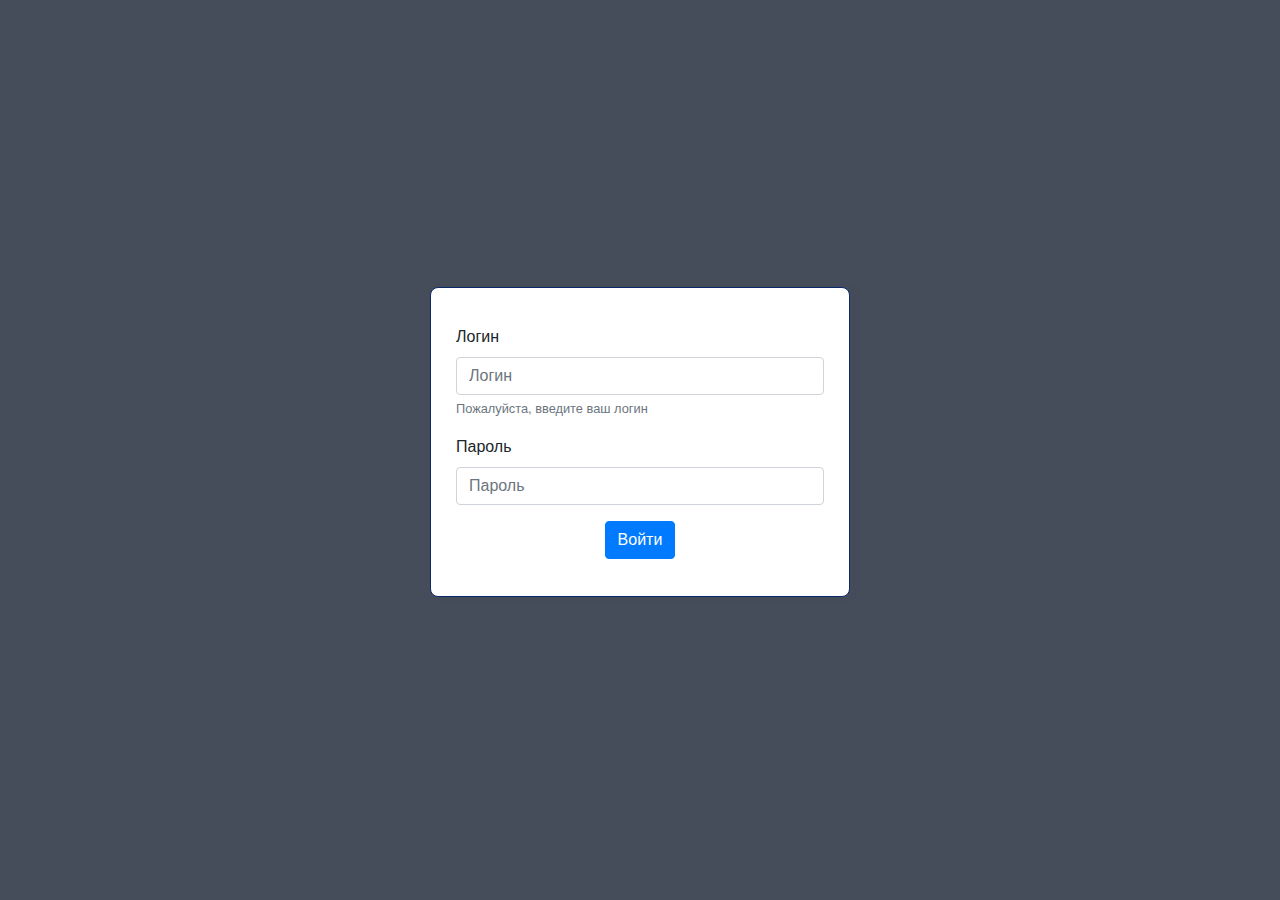
<file: index.html>
<!doctype html>
<html>
  <head>
    <title>Технические средства информатизации</title>
    <link rel="stylesheet" href="styles.css">
    <link href="https://fonts.googleapis.com/css?family=Noto+Serif" rel="stylesheet">
    <link href="https://fonts.googleapis.com/css?family=Roboto" rel="stylesheet">
    <link rel="stylesheet" href="https://stackpath.bootstrapcdn.com/bootstrap/4.3.1/css/bootstrap.min.css" integrity="sha384-ggOyR0iXCbMQv3Xipma34MD+dH/1fQ784/j6cY/iJTQUOhcWr7x9JvoRxT2MZw1T" crossorigin="anonymous">
  </head>
  <body>
    <header class="typ-header" id="typ-header">
      <div >
        <div class="typ-logo"></div>
        <div class="typ-menu">
          <p onclick="scrollToSection('typ-benefits-section')">Общие сведения</p>
          <p onclick="scrollToSection('typ-service-section')">Классификация</p>
          <p onclick="scrollToSection('typ-about-section')">Поколения ЭВМ</p>
          <p onclick="scrollToSection('typ-news-section')">Сетевые ЭВМ</p>
          <p onclick="scrollToSection('typ-contacts-section')">Список источников</p>
          <p onclick="scrollToSection('typ-contacts-section')">Вопросы к теоретическому материалу</p>
          <p onclick="logout()">Выйти</p>
        </div>
      </div>
    </header>

    <section class="typ-main-image-section">
      <div class="typ-main-image"></div>
      <div class="typ-tagline">Технические средства информатизации – это совокупность систем, машин, приборов, механизмов, устройств и прочих видов оборудования, предназначенных для автоматизации различных технологических процессов информатики, причем таких, выходным продуктом которых является информация (данные), используемые для удовлетворения информационных потребностей в разных областях деятельности общества </div>
    </section>

    <section class="typ-benefits-section" id="typ-benefits-section">
      <div class="typ-fix-width" id="benefits-container"></div>
    </section>

    <section class="typ-service-section" id="typ-service-section">
      <div class="typ-fix-width typ-section-title"> 
        <h2>КЛАССИФИКАЦИЯ ЭВМ</h2>
      </div>
      <div class="typ-fix-width">
        <p>
          Классификация по размерам
        </p>
        <p>
          СуперЭВМ для решения крупномасштабных вычислительных задач, для обслуживания крупнейших информационных банков данных.
          Большие ЭВМ для комплектования ведомственных, территориальных и региональных вычислительных центров.
          Средние ЭВМ широкого назначения для управления сложными технологическими производственными процессами. ЭВМ этого типа могут использоваться и для управления распределенной обработкой информации в качестве сетевых серверов.
          Малые компьютеры (мини ЭВМ).Эти мини суперкомпьютеры являются наиболее эффективными и компактными системами обработки информации, как научного, так и специального назначения, в том числе для обработки телеметрической информации в реальном масштабе времени. Подобные суперкомпьютеры могут стать основой самых совершенных прикладных систем военного назначения. 
          Персональные и профессиональные ЭВМ, позволяющие удовлетворять индивидуальные потребности пользователей. На базе этого класса ЭВМ строятся автоматизированные рабочие места для специалистов различного уровня.
          Встраиваемые микропроцессоры, осуществляющие автоматизацию управления отдельными устройствами и механизмами
        </p>
        <p>
          Классификация по месту и роли ЭВМ в сети
        </p>
        <p>
          С развитием сетевых технологий все больше начинает использоваться другой классификационный признак, отражающий место и роль ЭВМ в сети. Согласно ему классификация принимает следующий вид.

          Мощные машины и вычислительные системы для управления гигантскими сетевыми хранилищами информации - предназначаются для обслуживания крупных сетевых банков данных и банков знаний. По своим характеристикам их можно отнести к классу суперЭВМ, но в отличие от них они являются более специализированными и ориентированными на обслуживание мощных потоков информации.

          Кластерные структуры - представляют собой многомашинные распределенные вычислительные системы, объединяющие под единым управлением несколько серверов. Это позволяет гибко управлять ресурсами сети, обеспечивая необходимую производительность, надежность, готовность и другие характеристики.

          Серверы - это вычислительные машины и системы, управляющие определенным видом ресурсов сети. Различают файл-серверы, серверы приложений, факс - серверы, почтовые, коммуникационные, Web-серверы и др.

          Рабочие станции – представляют собой наличие в сетях абонентских пунктов, ориентированных на работу профессиональных пользователей с сетевыми ресурсами. Этот термин как бы отделяет их от ПЭВМ, обеспечивающих работу основной массы непрофессиональных пользователей, работающих обычно в автономном режиме.

          Сетевые компьютеры - представляют собой упрощенные персональные компьютеры, вплоть до карманных персональных компьютеров. Они становятся еще одним стандартом, объединяющим целый класс компьютеров, который получает массовое производство и распространение. Их применение позволяет аккумулировать вычислительные мощности и все виды вычислительных услуг на серверах в сетях ЭВМ. В связи с этим отпадает необходимость каждому пользователю иметь собственные автономные средства обработки. Очень многие из них могут обращаться к вычислительным ресурсам сетей с помощью простейших средств доступа - сетевых компьютеров. Требуемая информация и нужные виды ее обработки будут выполнены серверами сети, а пользователи получают уже готовые, требуемые им результаты.

          Уже теперь понятие “сетевой компьютер” отождествляется с целым спектром моделей, различающихся своими функциональными возможностями. Чаще всего под сетевым компьютером понимают достаточно дешевый компьютер с малой оперативной памятью, с отсутствием жесткого и гибкого дисков и со слабым программным обеспечением. Стоимость сетевого компьютера должна быть намного ниже стоимости персонального компьютера достаточно сложной конфигурации.   
        </p>
        <p>
          Классификация сетевых компьютеров в соответствии с их возможностями по представлению данных, выполнения отдельных простейших программ и приложений
        </p>
        <p>
          •	Windows-терминалы (Windows-based Terminal, WBT) – настольные и мобильные персональные компьютеры (ПК) с операционной системой Windows СЕ. Рассчитаны на запуск приложений на сервере и получение от него данных;<br>
          •	простейшие универсальные сетевые компьютеры (“тонкие клиенты”) – настольные ПК с доступом к различным сетевым ресурсам. Практически все требуемые пользователям программы должны выполняться на сервере;<br>
          •	сетевые компьютеры Java (Java Net PC), способные выполнять простейшие Java-программы;<br>
          •	достаточно мощные сетевые компьютеры (Net PC) – настольные ПК с резидентной операционной системой, способные работать с большинством приложений.<br> 
        </p>
        <p>
          Классификация персональных компьютеров
        </p>
        <p>
          1.	настольный ПК (Dessktop или Tabletop) - малогабаритная ЭВМ настольного типа, обычно состоящая из системного блока, содержащего целый ряд устройств, обеспечивающих работу компьютера, клавиатуры, позволяющей вводить информацию в компьютер, и монитора (дисплея), предназначенного для изображения графической и текстовой информации. Настольные ПК отличаются друг от друга формой и расположением (горизонтального/вертикального) корпуса системного блока - это могут быть так называемые:<br>
          o	настольные персональные компьютеры (ПК) башенного типа (tower),<br>
          o	большие настольные ПК (Big),<br>
          o	средние настольные ПК (Midi),<br>
          o	малые настольные ПК (Mini),<br>
          o	настольные ПК малютки (Baby),<br>
          o	настольные ПК слимы (Slim),<br>
          o	настольные ПК “размером книги” (Book Size),<br>
          2.	портативные (Portable) или мобильные (Mobile) ПК - представляют собой меньшие по размеру по сравнению с настольными ПК, имеющие встроенное автономное питание, и у которых системный блок, монитор и клавиатура заключены в один корпус, конструктивно, как крышка и клавиатура. Эти ПК могут быть следующих видов:<br>
          o	“блокнотные” ПК (Notebook) - ПЭВМ типа записной книжки или другими словами “компьютер - блокнот”;<br>
          o	“наколенный” ПК (Lap top) - ПЭВМ, размеры и масса которого позволяют работать с ним “на коленях”;<br>
          o	“подблокнотные” ПК (Subnotbook) - ПЭВМ меньшего размера, чем “блокнотные” и “наколенные” ПК;<br>
          o	cредний класс, ультра-портативные ноутбуки (ultra portables) - предназначен для полноценной работы в дороге<br>
          o	класс "тяжелых", или полновесных ноутбуков (full-size notebooks) - полноценно заменяют рабочий ПК, с большим экраном, дополнительными батареями, развитыми мультимедийными функциями и т.д.<br>
          o	ручные ПК (Hand-held или Palm-top) - ПЭВМ миниатюрных размеров (с почтовую открытку), который можно держать в одной руке, другой работать на нем, а переносить или хранить в кармане одежды;<br>
          o	карманные ПК (Pocket или Pocket - Size) - миниатюрные компьютеры, которые очень близки по своим возможностям к ручным ПК, но еще меньше по размеру.<br>
          3.	специализированные ПК - представляют собой миниатюрные компьютеры. Среди специализированных миниатюрных ПК можно выделить:<br>
          o	электронные органайзеры (electronic organazers) и персональные цифровые секретары (personal Digital Assistant - PDA) - миниатюрные специализированные ПК, весом менее 500 грамм, предназначенные для организации и планирования индивидуальной деятельности любого человека, с возможностью ведения личных баз данных, формирования сообщений и отправки их нужному адресату;<br>
          o	программные калькуляторы (Programmable Calculators) - миниатюрный компьютер, предназначенный для специализированной обработки научной и/или бизнес - информации, имеющий собственный язык программирования;<br>
          o	калькуляторы (Calculators) - наименьшие, массовые, широкоиспользуемые ПК, специализированные на выполнение определенных видов вычислений (основные математические операции, несложные инженерные, технические и экономические расчеты и т.д.);<br>
          o	электронные игры (Calculator/computer - electronic games) - миниатюрный специализированный компьютер или калькулятор, реализующий функции одной или нескольких игр.      
        </p>  
      </div>
      <!-- <div class="typ-fix-width" id="services-container"></div> -->
    </section>

    <section class="typ-about-section" id="typ-about-section">
      <div class="typ-fix-width typ-section-title">
        <h2>Поколения ЭВМ</h2>
      </div>
      <div class="typ-fix-width">
        <p>
            <b>Первое поколение ЭВМ</b>
          </p>
          <p>
             Первое поколение ЭВМ (1948–1958) создавалось на основе вакуумных электроламп, машина управлялась с пульта и перфокарт с использованием машинных кодов. Элементной базой машин этого поколения были электронные лампы – диоды и триоды. Машины предназначались для решения сравнительно несложных научно-технических задач. К этому поколению ЭВМ можно отнести: МЭСМ, БЭСМ-1, М-1, М-2, М-З, «Стрела», Минск-1, Урал-1, Урал-2, Урал-3, М-20, «Сетунь», БЭСМ-2, «Раздан». Они были ламповыми машинами 50-х годов. Их элементной базой были электровакуумные лампы. Эти ЭВМ были весьма громоздкими сооружениями, содержавшими в себе тысячи ламп, занимавшими иногда сотни квадратных метров территории, потреблявшими электроэнергию в сотни киловатт. Для ввода программ и данных применялись перфоленты и перфокарты. Не было монитора, клавиатуры и мышки. Использовались эти машины, главным образом, для инженерных и научных расчетов, не связанных с переработкой больших объемов данных. В 1949 году в США был создан первый полупроводниковый прибор, заменяющий электронную лампу. Он получил название транзистор. ЭВМ первого поколения были значительных размеров, потребляли большую мощность, имели невысокую надежность работы и слабое программное обеспечение. Быстродействие их не превышало 2–3 тысячи операций в секунду, емкость оперативной памяти – 2 кб или 2048 машинных слов (1 кб = 1024) длиной 48 двоичных знаков
          </p>
           <p>
               <b> Второе поколение ЭВМ</b>
          </p>
          <p>
            Второе поколение ЭВМ (1959–1967) появилось в 60-е гг. ХХ века. В этот период стали развиваться языки программирования высокого уровня: ФОРТРАН, АЛГОЛ, КОБОЛ. Составление программы перестало зависеть от конкретной модели машины, сделалось проще, понятнее, доступнее Элементы ЭВМ выполнялись на основе полупроводниковых транзисторов (рис. 2.2, 2.3). Эти машины обрабатывали информацию под управлением программ на языке Ассемблер. Ввод данных и программ осуществлялся с перфокарт и перфолент.
		Элементной базой машин этого поколения были полупроводниковые приборы. Машины предназначались для решения различных трудоемких научно-технических задач, а также для управления технологическими процессами в производстве. Появление полупроводниковых элементов в электронных схемах существенно увеличило емкость оперативной памяти, надежность и быстродействие ЭВМ. Уменьшились размеры, масса и потребляемая мощность. С появлением машин второго поколения значительно расширилась сфера использования электронной вычислительной техники, главным образом за счет развития ПО.

          </p>
            <p>
                <b> Третье поколение ЭВМ</b>
          </p>
          <p>
           Третье поколение ЭВМ (1968–1973). ЭВМ третьего поколения начали производиться во второй половине 60-х годов, когда американская фирма IBM приступила к выпуску системы машин IBM-360. Элементная база ЭВМ – малые интегральные схемы (МИС), содержавшие на одной пластинке сотни или тысячи транзисторов. Управление работой этих машин происходило с алфавитно-цифровых терминалов. Для управления использовались языки высокого уровня и Ассемблер. Данные и программы вводились как с терминала, так и с перфокарт и перфолент. Машины предназначались для широкого использования в различных областях науки и техники (проведение расчетов, управление производством, подвижными объектами и др.). Благодаря интегральным схемам удалось существенно улучшить технико-эксплуатационные характеристики ЭВМ и резко снизить цены на аппаратное обеспечение. Машины третьего поколения по сравнению с машинами второго поколения имеют больший объем оперативной памяти, увеличенное быстродействие, повышенную надежность, а потребляемая мощность, занимаемая площадь и масса уменьшились.
		В Советском Союзе в 70-х годах начался выпуск машин серии ЕС ЭВМ (Единая система ЭВМ) по образцу IBM 360/370. Скорость работы наиболее мощных моделей ЭВМ достигла уже нескольких миллионов операций в секунду. На машинах третьего поколения появился новый тип внешних запоминающих устройств – магнитные диски.


          </p>
            <p>
                <b> Четвертое поколение ЭВМ</b>
          </p>
          <p>
           Четвертое поколение ЭВМ (1974–1982). Элементная база ЭВМ – большие интегральные схемы (БИС). Наиболее яркие представители четвертого поколения ЭВМ – персональные компьютеры (ПК). Связь с пользователем осуществлялась посредством цветного графического дисплея с применением языков высокого уровня. Машины предназначались для резкого повышения производительности труда в науке, производстве, управлении, здравоохранении, обслуживании и быту. Высокая степень интеграции способствовала увеличению плотности компоновки электронной аппаратуры, повышению ее надежности, что привело к увеличению быстродействия ЭВМ и снижению ее стоимости. Более тесной становится связь структуры машины и ее программного обеспечения, особенно операционной системы (ОС) (или монитора) – набора программ, которые организуют непрерывную работу машины без вмешательства человека. 
		Наибольшее распространение получают персональные компьютеры (ПК). Их появление связано с именами двух американских специалистов: Стива Джобса и Стива Возняка. В 1976 году на свет появился их первый серийный ПК Apple-1, а в 1977 году – Apple-2. Однако с 1980 года «законодателем мод» на рынке ПК становится американская фирма IBM. Ее архитектура стала фактически международным стандартом на профессиональные ПК. Машины этой серии получили название IBM PC (Personal Computer). Появление и распространение ПК по своему значению для общественного развития сопоставимо с появлением книгопечатания.


      </div>
    </section>

    <section class="typ-contacts-section" id="typ-contacts-section">
      <div class="typ-fix-width typ-section-title">
        <h2>Вопросы к лекционному материалу</h2>
      </div>
      <div class="typ-questions">
          <!-- <p class="typ-questions-header"> <big>Вопросы к лекционному материалу </big></p> -->
          <ol>
              <li>Дайте определение технических средств информатизации</li>
              <li>Какие поколения ЭВМ вы знаете?</li>
              <li>Назовите особенности ЭВМ четвертого поколения</li>
              <li>Дайте классификацию персональных компьютеров</li>
              <li>Назовите особенности ЭВМ первого поколения</li>
              <li>Какие виды ноутбуков вы знаете</li>
              <li>Что такое "суперЭВМ"?</li>
              <li>Какие устройства ввода-вывода информации вы знаете?</li>
              <li>Какие устройства обработки информации вы знаете?</li>
              <li>Что сопоставимо по значению с книгопечатанием?</li>
              <li>Назовите особенности ЭВМ третьего поколения</li>
          </ol>
      </div>
    </section>

    <section class="typ-service-section" id="typ-service-section">
        <div class="typ-fix-width typ-section-title">
          <h2>Тестирование</h2>
        </div>
        <div class="typ-fix-width">
          <button type="button" class="btn btn-secondary" onclick="openTestPage()">Приступить к тесту</button>
        </div>
    </section>

    <section class="typ-news-section" id="typ-news-section">
      <div class="typ-fix-width typ-section-title">
        <h2>Список источников</h2>
      </div>
      <div class="typ-fix-width">
            <!-- <p>
            https://infopedia.su/10x59bc.html<br>
            2. https://www.compgramotnost.ru/istoria-computera/pyat-pokolenij-evm<br>
            3. https://www.sites.google.com/site/obrazovatelnyjresurs12/home/3-informacionnye-razdely/pokolenia-sovremennyh-evm <br>
            4.https://znanio.ru/media/lektsiya_pokoleniya_evm_i_ih_kratkaya_harakteristika-69923/84163 <br>
            </p> -->
            <a href="https://infopedia.su/10x59bc.html">Поколения компьютеров: краткое описание (https://infopedia.su/10x59bc.html)</a>
            <a href="https://www.compgramotnost.ru/istoria-computera/pyat-pokolenij-evm">
              Пять поколений ЭВМ (https://www.compgramotnost.ru/istoria-computera/pyat-pokolenij-evm)
            </a>
            <a href="https://www.sites.google.com/site/obrazovatelnyjresurs12/home/3-informacionnye-razdely/pokolenia-sovremennyh-evm">
              Поколения современных ЭВМ (https://www.sites.google.com/site/obrazovatelnyjresurs12/home/3-informacionnye-razdely/pokolenia-sovremennyh-evm)
            </a>
            <a href="https://znanio.ru/media/lektsiya_pokoleniya_evm_i_ih_kratkaya_harakteristika-69923/84163">
              Поколения ЭВМ и их краткая характеристика (https://znanio.ru/media/lektsiya_pokoleniya_evm_i_ih_kratkaya_harakteristika-69923/84163)
            </a>
      </div>
    </section>
    
    <div class="scroll-top-button" id="scroll-top-button" onclick="scrollToSection('typ-header')"><img src="https://proveg.com/es/wp-content/uploads/sites/2/2018/07/5b0be0ac3ae9e520d568d598_Icon-arrow-right-white.png"/></div>
  
    <script src="script.js"></script>
    </body>
</html>
</file>
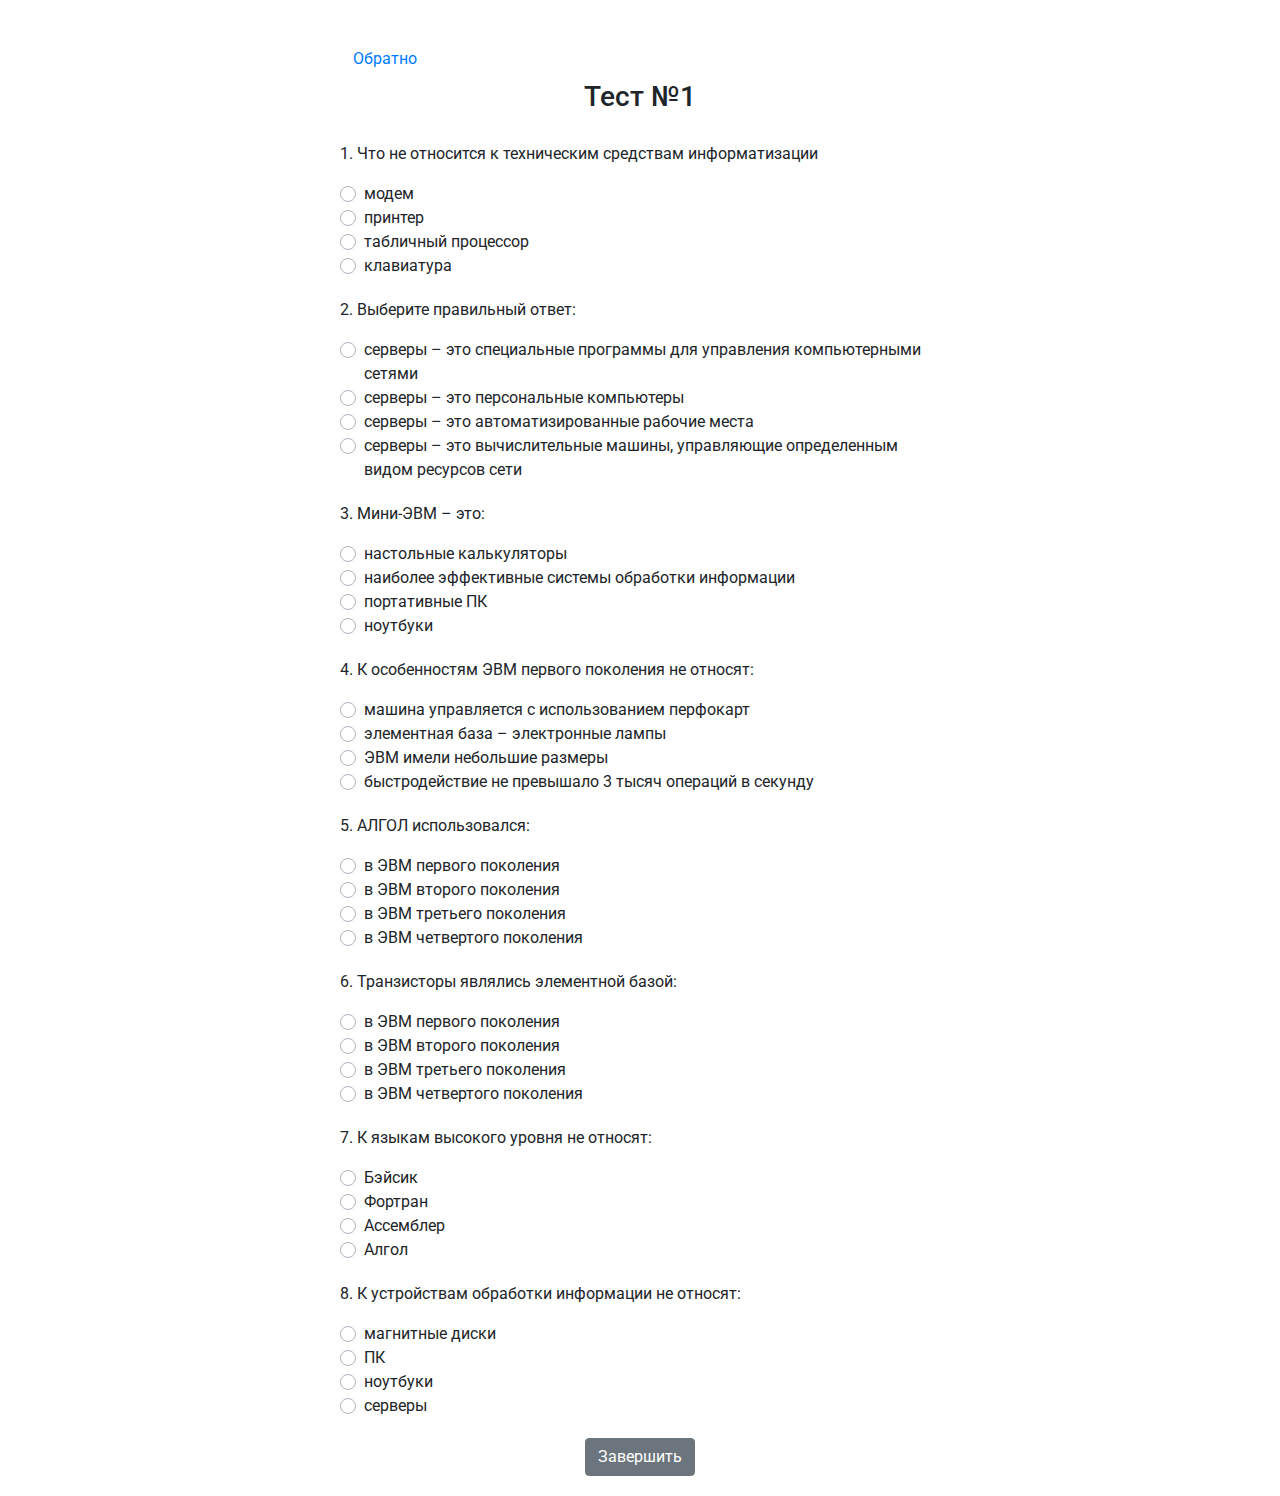
<file: tests.html>
<!doctype html>
<html>
  <head>
    <title>Технические средства информатизации</title>
    <link rel="stylesheet" href="styles.css">
    <link href="https://fonts.googleapis.com/css?family=Noto+Serif" rel="stylesheet">
    <link href="https://fonts.googleapis.com/css?family=Roboto" rel="stylesheet">
    <link rel="stylesheet" href="https://stackpath.bootstrapcdn.com/bootstrap/4.3.1/css/bootstrap.min.css" integrity="sha384-ggOyR0iXCbMQv3Xipma34MD+dH/1fQ784/j6cY/iJTQUOhcWr7x9JvoRxT2MZw1T" crossorigin="anonymous">
  </head>
  <body>
        <div class="typ-test-page">
            <button type="button" class="btn btn-link typ-back-button"  onclick="backToIndex()">Обратно</button>
            <h3 class="typ-test-title">Тест №1</h3>
            <div id="typ-test-container" class="typ-test-container"></div>
            <button type="button" class="btn btn-secondary" onclick="checkAnswers()">Завершить</button>
        </div>
  </body>
  <script src="./tests.js"></script>
</html>
</file>
<file: styles.css>
body {
    margin: 0;
    font-family: 'Noto Serif', serif;
    color: #3a3a3a;
}

.typ-header {
    padding: 10px;
    box-sizing: border-box;
    background-color: #333238;
    position: relative;
}

.typ-header-dark {
    background-color: #bc3b61;
}

.typ-section-title {
    padding: 40px 0 20px;
}

.typ-section-title h2 {
    border-bottom: 1px solid #575d6b; 
}

/* .typ-logo {
    background: url(aseets/logo.png) no-repeat;
    background-size: contain;
    height: 175px;
    width: 280px;
    display: inline-block;
} */

.typ-menu {
    /* width: calc(99% - 280px); */
    position: relative;
    left: 0;
    width: 100%;
    display: inline-block;
    vertical-align: bottom;
    box-sizing: border-box;
    text-align: center;
}

.typ-menu p {
    display: inline-block;
    margin: 36px 20px;
    text-transform: uppercase;
    font-weight: bold;
    color: #ffffff;
    border-bottom: 2px solid #9ac4f8;
}

.typ-header-dark p{
    border-color: #14bfff;
    color: #ffffff;
}

.typ-menu p:hover {
    cursor: pointer;
    color: #757575;
    border-color: #232124;
}

.typ-header-dark p:hover {
    color: #ffffff;
    border-color: #232124;
}

.typ-main-image-section {
    background: linear-gradient(to right,#999da6, #575d6b);
    position: relative;
}

.typ-main-image {
    background: url(https://img1.goodfon.ru/wallpaper/nbig/b/57/wallpaper-boke-razmytost-cyberspace-svechenie-ogni-data-st-1.jpg) no-repeat;
    background-size: cover;
    height: 690px;
    width: 100%;
    margin: 0 auto;
}

.typ-tagline {
    font-family: 'Noto Serif', serif;
    font-size: 2em;
    color: #0b2969;
    position: absolute;
    width: 900px;
    top: calc(20% - 10px);
    left: calc(80% - 900px);
    background-color: #fff;
    border-radius: 8px;
    padding: 16px 26px;
    border-radius: 8px;
    box-shadow: 0 16px 16px rgba(0,0,0,.2);
}

.typ-benefits-section {
    padding: 10px 0;
    padding: 20px 0 30px;
}

.typ-fix-width {
    width: 1200px;
    margin: 0 auto;
}

.typ-auto-width {
    width: auto;
    margin: 0 auto;
}

.typ-benefit-div {
    width: 25%;
    display: inline-block;
    padding: 10px;
    text-align: center;
    box-sizing: border-box;
    vertical-align: top;
    color: #626977;
}

.typ-benefit-div-img {
    display: inline-block;
    width: 100px;
    height: 100px;
    padding: 20px;
    border-radius: 50%;
    box-sizing: border-box;
}

.typ-benefit-div img {
    width: 60px;
    height: 60px;
}

.typ-benefit-div h2 {
    color: #31353e;
}

.typ-service-section {
    background-color: #dbdde0;
    padding: 20px 0 30px;
}

.typ-service-div {
    width: 30%;
    display: inline-block;
    padding: 10px;
    text-align: center;
}

.typ-service-div img {
    width: 250px;
    height: 250px;
    object-fit: cover;
    box-sizing: border-box;
}

.typ-service-div a {
    display: block;
    font-weight: bold;
    color: #505050;
    text-decoration: none;
    margin: 20px 0 10px;
}

.typ-service-div a:hover {
    color: #1e2025;
}

.typ-about-section {
    padding: 20px 0 30px;
}

.typ-news-section {
    padding: 20px 0 30px;
    background-color: #bc3b61;
    color: #ffffff;
}

.typ-news-section h2 {
    border-bottom: 1px solid #fff214; 
}

.typ-news-section a {
    color: #fff;
    display: block;
    padding: 10px 0;
}

.typ-contacts-section {
    background-color: #3a3a3a;
    color: #ffffff;
    padding: 20px 0 80px;
}

.scroll-top-button {
    position: fixed;
    bottom: 100px;
    right: 100px;
    background-color: #454c5a;
    border-radius: 50%;
    width: 60px;
    height: 60px;
    padding: 10px 13px;
    box-sizing: border-box;
    display: none;
}

.scroll-top-button img {
    width: 35px;
    height: 34px;
    transform: rotate(-90deg);
}

.scroll-top-button:hover {
    background-color: #bc3b61;
    cursor: pointer;
}

.typ-questions {
    width: 530px;
    margin: 0 auto;
    text-align: left
}

.typ-questions-header {
    margin-bottom: 26px;
}

.typ-questions li {
    margin: 10px 0;
}

/*-----------------login-page------------------*/

.typ-login-root {
    width: 100vw;
    height: 100vh;
    background-color: #454c5a;
    display: flex;
    align-items: center;
    justify-content: center;
    padding: 10px;
}

.typ-login-form {
    box-sizing: border-box;
    width: 420px;
    max-width: 100%;
    height: 310px;
    background-color: #ffffff;
    border: #0b2969 1px solid;
    border-radius: 8px;
    box-shadow: 4px 0 4px #454c5a;
    display: flex;
    flex-direction: column;
    align-items: center;
    justify-content: center;
}

.typ-login-input {
    width: calc(100% - 50px);
}

.typ-invalid-input {
    border-color: #bc3b61 !important;
}

/*------------------test-page-----------------------*/
 
.typ-test-page {
    padding-top: 80px;
    padding-bottom: 20px;
    display: flex;
    flex-direction: column;
    align-items: center;
    position: relative;
}

.typ-test-container {
    width: 600px;
    max-width: 600px;
}

.typ-test-item {
    margin: 20px 0;
}

.typ-back-button {
    position: absolute;
    top: 40px;
    left: calc(50% - 300px);
}
</file>
